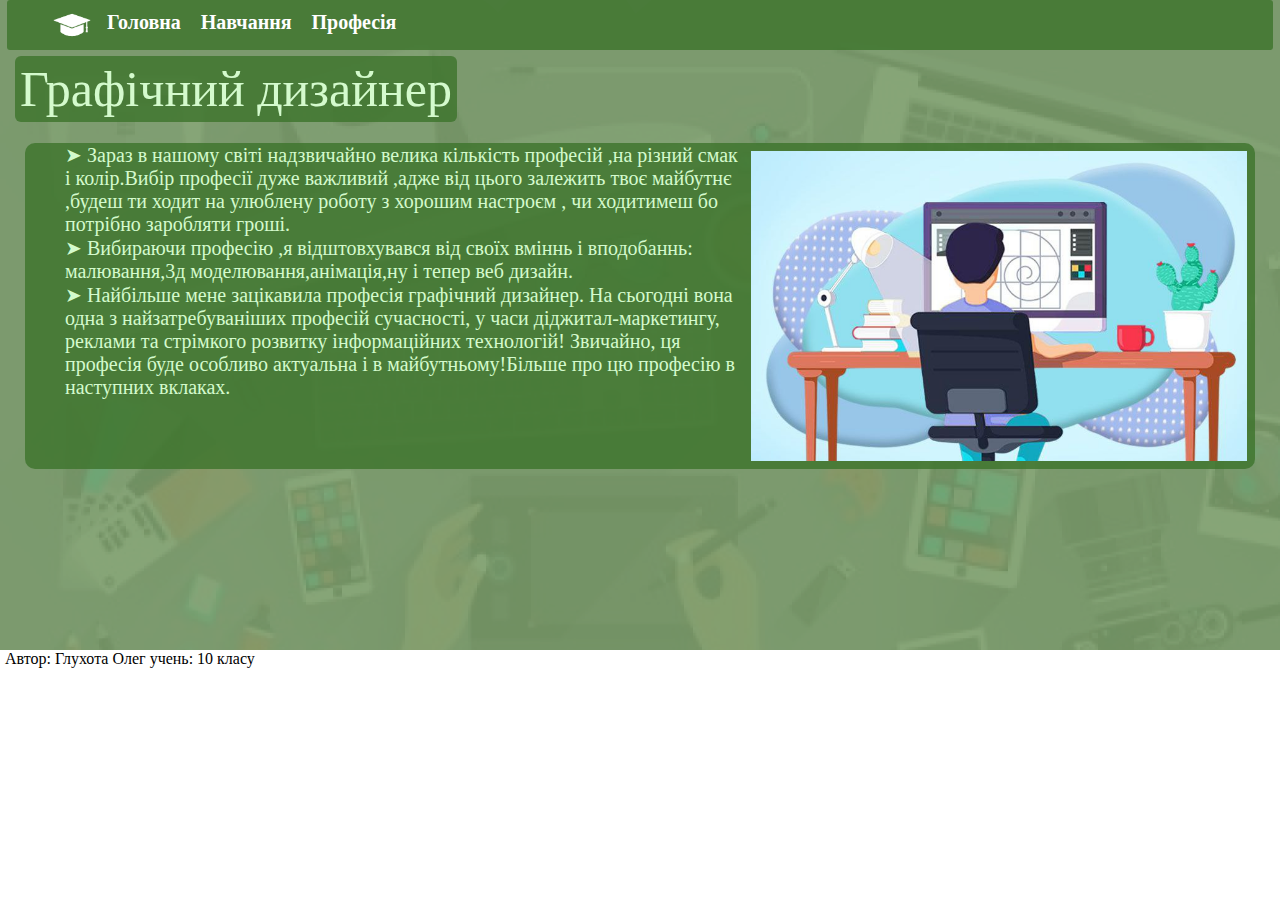
<file: index.html>
<!DOCTYPE html>
<html lang="ua">
    <head>
        <title>Моя майбутня професія</title>
        
        <link rel="stylesheet" href="style.css">
        <link rel="preconnect" href="https://fonts.googleapis.com">
        <link rel="preconnect" href="https://fonts.gstatic.com" crossorigin>
        <link href="https://fonts.googleapis.com/css2?family=Raleway&display=swap" rel="stylesheet">
    </head>
    <body>
      <div class="fon">
            <div class="panel">
             <ul class="panel-text">
                <div class="logo">
                  <a href="index.html">
                      <img class="logo-img" src="foto/logo.png" alt="logo">
                  </a>
                </div>
                <li>
                 <a class="nav" href="index.html">Головна</a>
                </li>
                <li>
                 <a class="nav" href="index2.html">Навчання</a>
                </li>
                <li>
                 <a class="nav" href="index3.html">Професія</a>
                </li>
             </ul>
            </div>
            <div class="top">
                <div class="h11">
                    <il class="h1">  Графічний дизайнер</il>
                </div>
                <div class="top2">
                  <ul class="text">
                     <li>
                         ➤ Зараз в нашому світі надзвичайно велика кількість професій ,на різний смак і колір.Вибір професії дуже важливий ,адже від цього залежить твоє майбутнє ,будеш
                         ти ходит на улюблену роботу з хорошим настроєм , чи ходитимеш бо потрібно заробляти гроші. 
                     </li>
                      <li>
                          ➤ Вибираючи професію ,я відштовхувався від своїх вміннь і вподобаннь:
                          малювання,3д моделювання,анімація,ну і тепер веб дизайн.
                     </li>
                     <li>
                         ➤ Найбільше мене зацікавила професія графічний дизайнер.
                         На сьогодні вона одна з найзатребуваніших професій сучасності, у часи діджитал-маркетингу, реклами та стрімкого розвитку інформаційних технологій! 
                         Звичайно, ця професія буде особливо актуальна і в майбутньому!Більше про цю професію в наступних вклаках. 

                     </li>
                  </ul>
                  <img class="jmg" src="foto/graph (1).jpg" alt="">
                </div>
            </div>
                
     </div>
     <li class="avt">Автор: Глухота Олег учень: 10 класу</li>  
    </body>
</html>
</file>
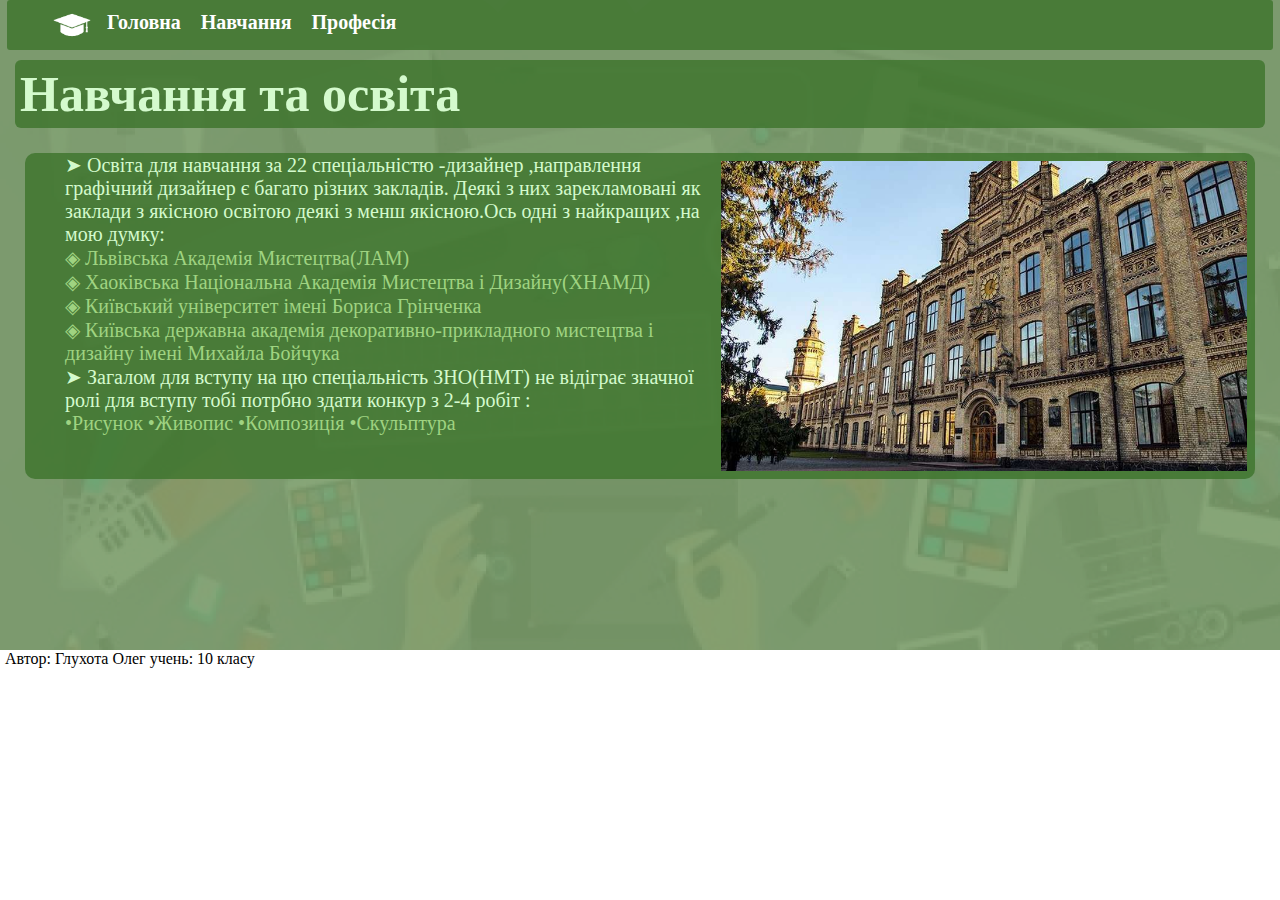
<file: index2.html>
<!DOCTYPE html>
<html lang="ua">
    <head>
        <title>Моя майбутня професія</title>
        <link rel="stylesheet" href="style.css">
        <link rel="preconnect" href="https://fonts.googleapis.com">
        <link rel="preconnect" href="https://fonts.gstatic.com" crossorigin>
        <link href="https://fonts.googleapis.com/css2?family=Raleway&display=swap" rel="stylesheet">
    </head>
    <body>
      <div class="fon">
            <div class="panel">
             <ul class="panel-text">
                <div class="logo">
                  <a href="index.html">
                      <img class="logo-img" src="foto/logo.png" alt="logo">
                  </a>
                </div>
                <li>
                  <a class="nav" href="index.html">Головна</a>
                 </li>
                 <li>
                  <a class="nav" href="index2.html">Навчання</a>
                 </li>
                 <li>
                  <a class="nav" href="index3.html">Професія</a>
                 </li>
             </ul>
            </div>
            <div class="h11">
              <h1 class="h1">Навчання та освіта</h1>
          </div>
          <div class="top2">
            <ul class="text">
               <li>
                   ➤ Освіта для навчання за 22 спеціальністю -дизайнер ,направлення графічний дизайнер є багато різних закладів.
                   Деякі з них зарекламовані як заклади з якісною освітою деякі з менш якісною.Ось одні з найкращих ,на мою думку:
                   <div class="yniv">
                     <a href="https://lnam.edu.ua/uk/home.html">◈ Львівська Академія Мистецтва(ЛАМ)</a>
                   </div>
                   <div class="yniv">
                      <a href="https://ksada.org">◈ Хаоківська Національна Академія Мистецтва і Дизайну(ХНАМД)</a>
                   </div>
                   <div class="yniv">
                      <a href="https://kubg.edu.ua">◈ Київський університет імені Бориса Грінченка</a>
                   </div>
                   <div class="yniv">
                      <a href="http://kdidpmid.edu.ua/academy/">◈ Київська державна академія декоративно-прикладного мистецтва і дизайну імені Михайла Бойчука</a>
                   </div>
               </li>
                <li class="tv">
                    ➤ Загалом для вступу на цю спеціальність ЗНО(НМТ) не відіграє значної ролі для вступу тобі потрбно здати конкур з 2-4 робіт :
                    <div class="fot">
                      •Рисунок
                      •Живопис
                      •Композиція
                      •Скульптура
                    </div>
               </li>
               <li>
                  

               </li>
            </ul>
            <img class="jmg" src="foto/graph (2).jpg" alt="">
          </div>
      </div>
      </div>
      <li class="avt">Автор: Глухота Олег учень: 10 класу</li>  
    </body>
</html>
</file>
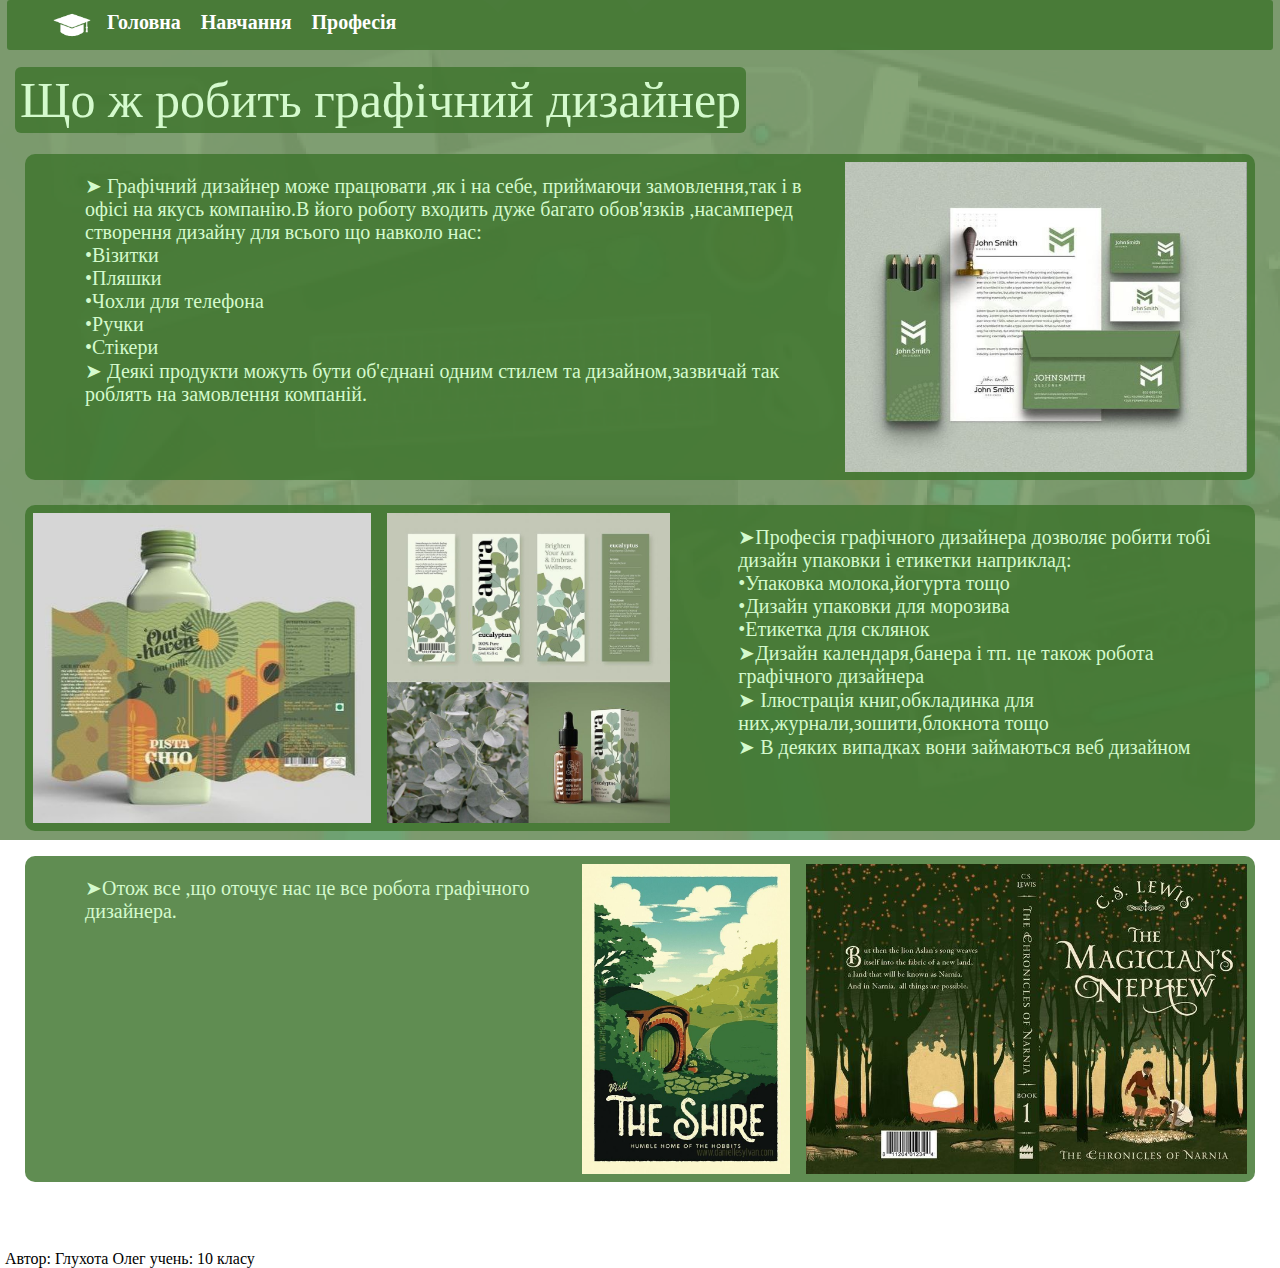
<file: index3.html>
<!DOCTYPE html>
<html lang="ua">
    <head>
        <title>Моя майбутня професія</title>
        <link rel="stylesheet" href="style.css">
        <link rel="preconnect" href="https://fonts.googleapis.com">
        <link rel="preconnect" href="https://fonts.gstatic.com" crossorigin>
        <link href="https://fonts.googleapis.com/css2?family=Raleway&display=swap" rel="stylesheet">
    </head>
    <body>
      <div class="fon2">
            <div class="panel">
             <ul class="panel-text">
                <div class="logo">
                  <a href="index.html">
                      <img class="logo-img" src="foto/logo.png" alt="logo">
                  </a>
                </div>
                <li>
                  <a class="nav" href="index.html">Головна</a>
                 </li>
                 <li>
                  <a class="nav" href="index2.html">Навчання</a>
                 </li>
                 <li>
                  <a class="nav" href="index3.html">Професія</a>
                 </li>
             </ul>
            </div>
            <div class="yniver">
              <h1></h1>
            </div>  
            <div class="h11">
              <il class="h1">  Що ж робить графічний дизайнер</il>
            </div>

            <div class="top2">
                  <ul class="text2">
                     <li>
                         ➤ Графічний дизайнер може працювати ,як і на себе, приймаючи замовлення,так і в офісі на якусь компанію.В його роботу входить дуже багато обов'язків ,насамперед створення дизайну для всього що навколо нас: 
                     </li>
                      <li>
                        •Візитки
                     </li>
                      <li>
                        •Пляшки
                     </li>
                      <li>
                        •Чохли для телефона
                     </li>
                      <li>
                        •Ручки
                     </li>
                      <li>
                        •Стікери
                     </li>
                     <li>
                         ➤ Деякі продукти можуть бути об'єднані одним стилем та дизайном,зазвичай так роблять на замовлення компаній.
                     </li>
                     
                  </ul>
                  <img class="jmg" src="foto/merch.jpg" alt="">
                </div>
                <div class="top2">
                  <img class="jmg" src="foto/food.jpg" alt="">
                  <img class="jmg" src="foto/merch 2.jpg" alt="">
                  <ul class="text2">
                    <li>
                        ➤Професія графічного дизайнера дозволяє робити тобі дизайн упаковки і етикетки наприклад:
                    </li>
                     <li>
                       •Упаковка молока,йогурта тощо
                    </li>
                     <li>
                       •Дизайн упаковки для морозива
                    </li>
                     <li>
                       •Етикетка для склянок
                     </li>
                     <li>
                       ➤Дизайн календаря,банера і тп. це також робота графічного дизайнера
                    </li>
                    <li>
                     ➤ Ілюстрація книг,обкладинка для них,журнали,зошити,блокнота тощо
                    </li>
                    <li>
                     ➤ В деяких випадках вони займаються веб дизайном
                    </li>
                 </ul>
                </div>
                <div class="top2">
                  <ul class="text2">
                    <li>
                        ➤Отож все ,що оточує нас це все робота графічного дизайнера.
                    </li>
                  </ul>
                  <img class="jmg" src="foto/plakat.jpg">
                  <img class="jmg" src="foto/book.jpg">
                </div>
            </div> 
      </div>
      <li class="avt">Автор: Глухота Олег учень: 10 класу</li>  
    </body>
</html>
</file>
<file: style.css>
body {
    margin:0;
    font-family: 'Brush Script MT', cursive;
}

ul{
    list-style-type: none;
    margin: 0;
}

a{
    color:inherit;
    margin: 0;
    text-decoration-line: none;
}

.panel{
    background-color: rgba(62, 116, 45, 0.822);
    border-radius: 3px;
    margin:0 7px;
    height: 50px;
    position: relative;
    z-index: 2;
    
    
}

.panel-text{
    margin: 0px;
    font-weight: bold;
    color: white;
    position: relative;
    display: block;
    font-size: 20px;
}
.nav{
    margin:0 10px;
    line-height: 45px;
}

.nav:hover{
    color: rgb(227, 250, 205);
    text-decoration-line: underline;
    
}
.panel-text{
    display: flex;
}


.fon{
    background-image: url(foto/fon.png);
    height: 650px;
    margin: 0;
    justify-content: space-between;
    background-repeat: no-repeat;
    background-attachment: fixed;
}
.fon{
    background-color: #363636;
}

.logo-img {
    height: 50px;
}

div.top2{
    background-color: rgba(62, 116, 45, 0.822);
    margin: 25px;
    border-radius: 10px;
    color: rgb(212, 250, 205);
    font-size: 20px;
    border: 2px;
}
.h1{
    color: rgb(212, 250, 205);
    font-size: 50px;
    background-color: rgba(62, 116, 45, 0.822);
    border-radius: 6px;
    margin: 5px;
    padding: 5px;
}
.h11{
    margin: 10px;
}
.jmg{
    height: 310px;
    border: 3px;
    margin: 8px;
}
.top2{
    display: flex;
}
.yniv:hover{
    color: rgb(212, 250, 205);
    text-decoration-line:underline;
}
.yniv{
    display: flex;

}

.jmg2{
    height: 337px;
    border: 3px;
}
.fot{
    color:rgb(159, 211, 129); ;
}
.yniv{
    color:rgb(159, 211, 129); ;
}
.fon2{
    background-image: url(foto/fon.png);
    height: 1250px;
    margin: 0;
    justify-content: space-between;
    background-repeat: no-repeat;
    background-attachment: fixed;
    
}
.text{
    margin:0px;
}
.text2{
    margin: 20px;
}
.avt{
    list-style-type: none;
    margin: 0 5px;
}
</file>
